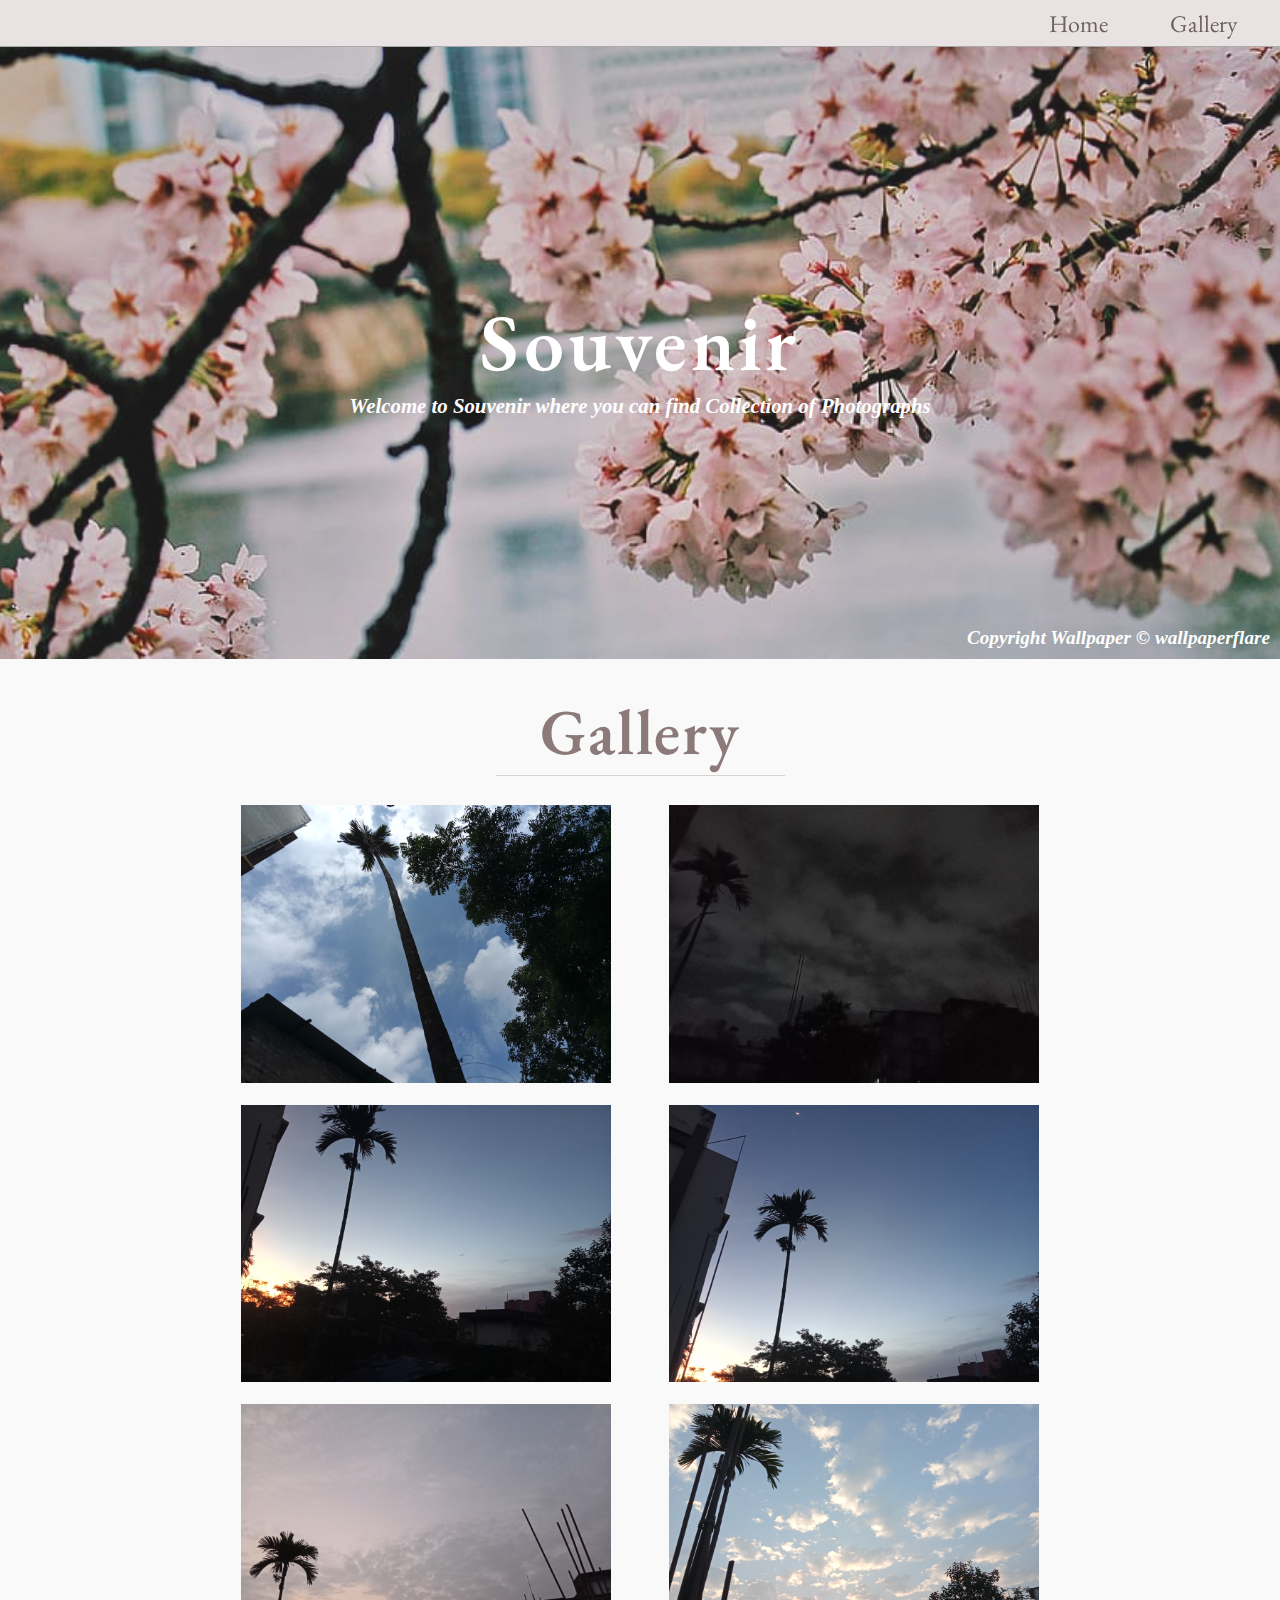
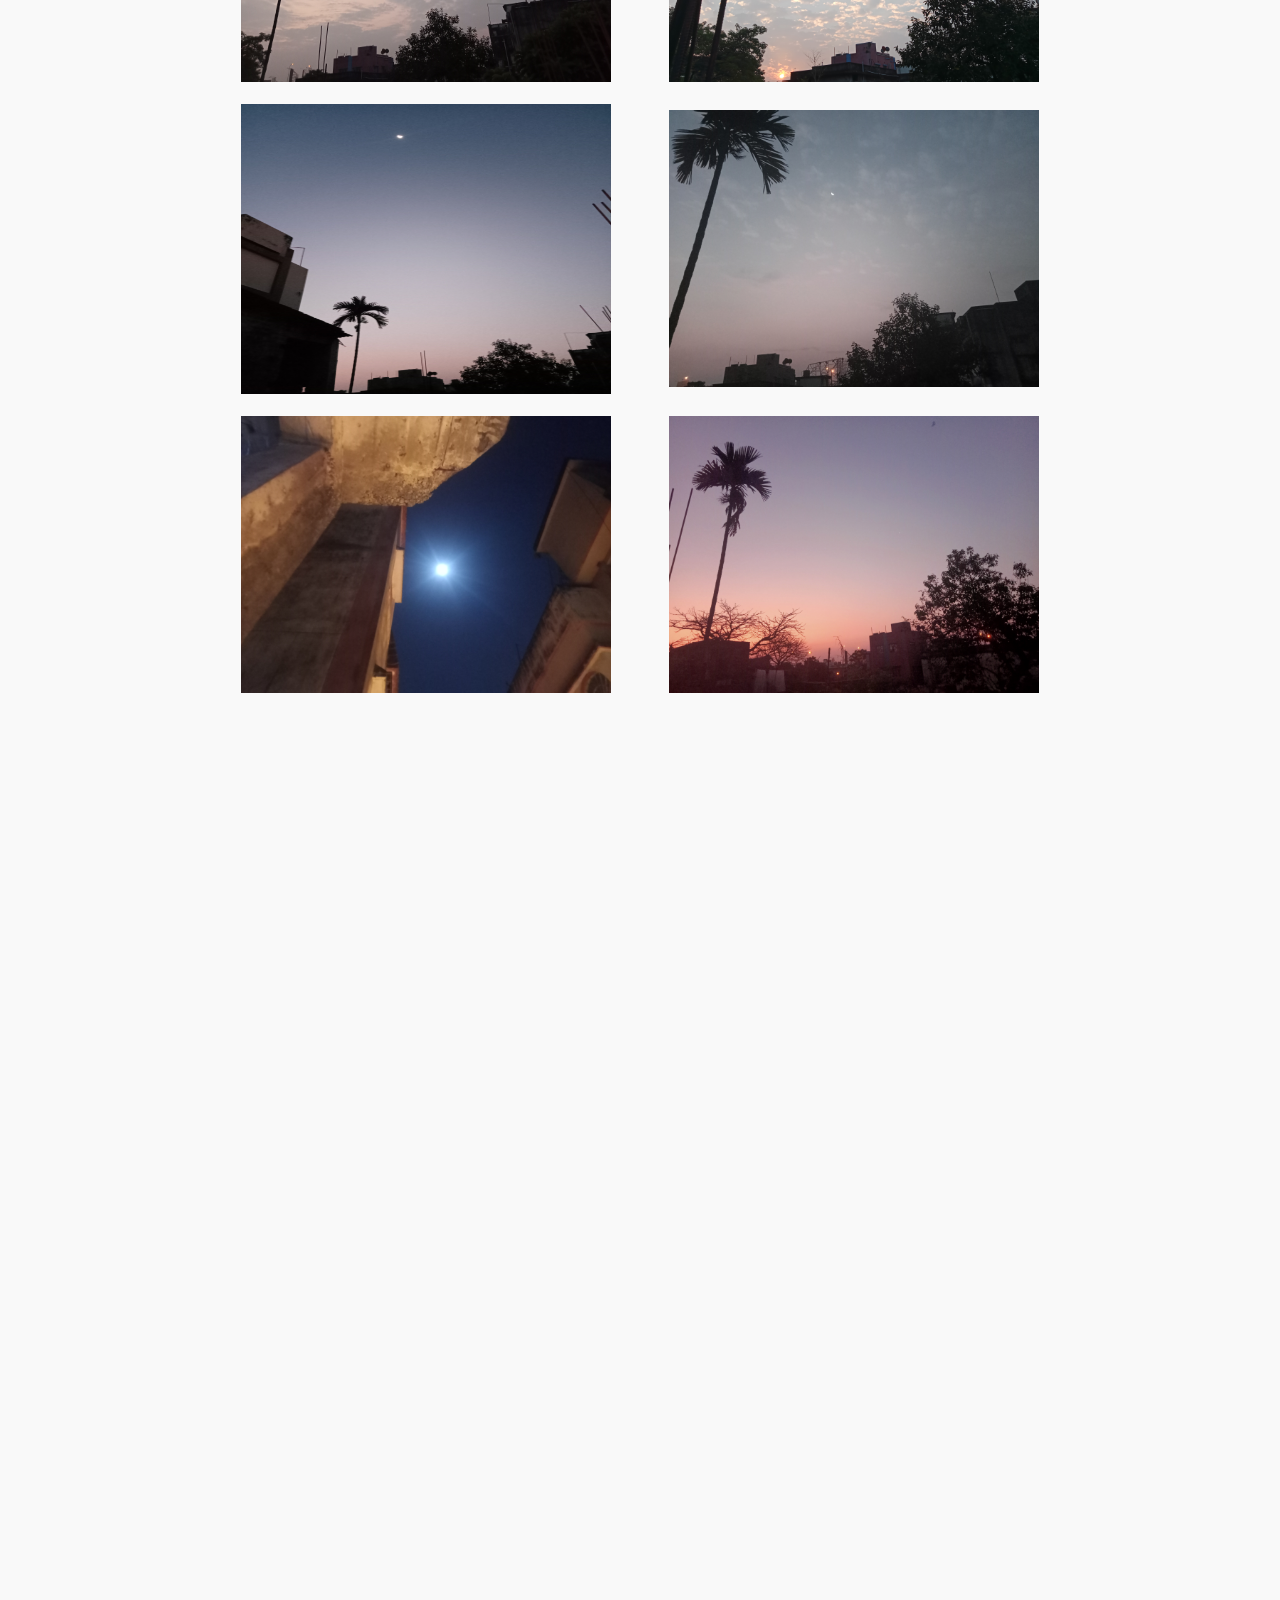
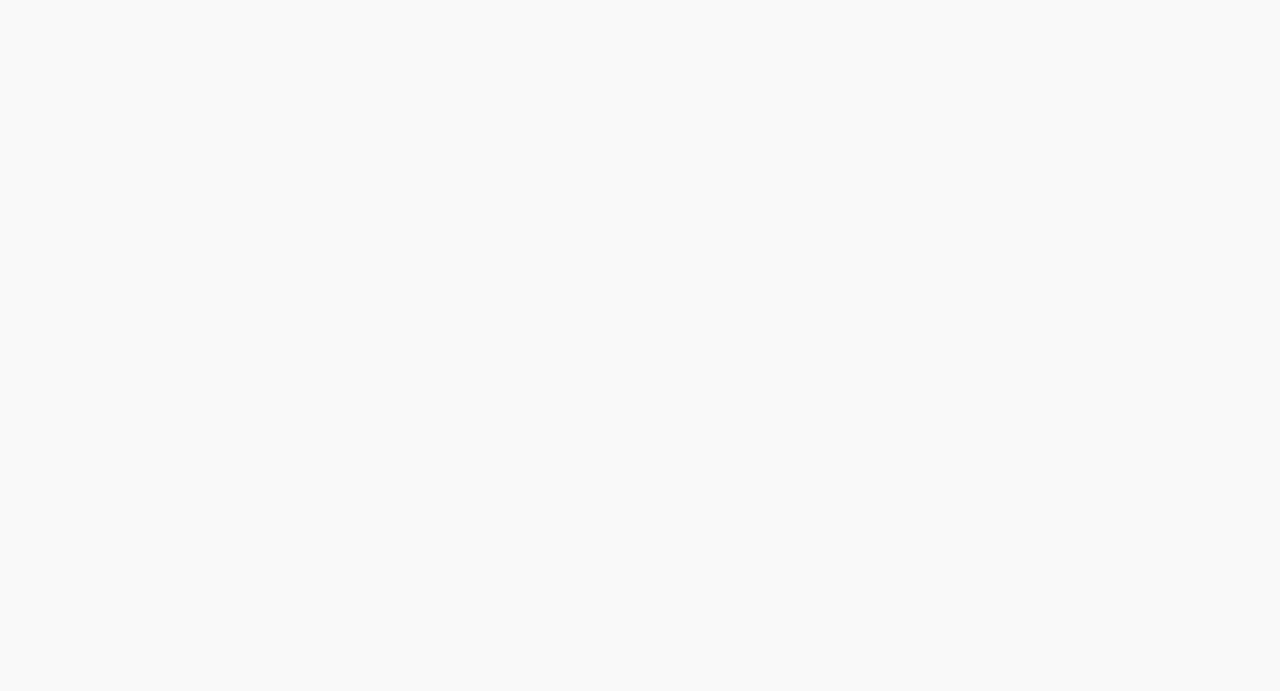
<file: index.html>
<!DOCTYPE html>
<html lang="en">
<head>
    <title>Collection of Photographs | Souvenir</title>
    <meta charset="UTF-8">
    <meta name="viewport" content="width=device-width, initial-scale=1.0">
    <link rel="stylesheet" href="index.css">
    <style>
        @import url('https://fonts.googleapis.com/css2?family=EB+Garamond:ital,wght@0,400;0,600;1,400&display=swap');
    </style>
    <link href='https://unpkg.com/boxicons@2.1.2/css/boxicons.min.css' rel='stylesheet'>
</head>
<body>
    <div id="head">
    <header id="head_container" class="head_class">
        <nav id="navbar">
            <ul id="list-container" class="list-hide">
                <li><a href="#section_contain">Home</a></li>
                <li><a href="#gallery-elements">Gallery</a></li>
                <!-- <li><a href="#">Reach Us</a></li> -->
            </ul>
            <div id="menu-v" class="burger" onclick="showlists()">
                <i id="btn" class='bx bx-menu'></i>
                <i class='bx bx-x bx-x-v'></i>
            </div>
        </nav>
    </header>
    </div>
    <section id="section_contain">
        <div id="section_elements">
            <h1>Souvenir</h1>
            <p id="ele-0-dsng">Welcome to Souvenir where you can find Collection of Photographs</p>
        </div>
        <div id="ele-1">
            <p id="ele-1-dsng">Copyright Wallpaper &copy; wallpaperflare</p>
        </div>
    </section>
    <div id="gallery-container">
        <div id="gallery-elements">
            <h1 class="center">Gallery</h1>
            <div id="underline"></div>
        </div>
        <div id="gallery-imgs" >
            <img src="Pictures/Gallery/serene1.jpg" id="imgs-wh" height="290" width="290" alt="" srcset="">
            <img src="Pictures/Gallery/serene2.jpg" id="imgs-wh" height="290" width="290" alt="" srcset="">
            <img src="Pictures/Gallery/serene3.jpg" id="imgs-wh" height="290" width="290" alt="" srcset="">
            <img src="Pictures/Gallery/serene4.jpg" id="imgs-wh" height="290" width="290" alt="" srcset="">
            <img src="Pictures/Gallery/serene5.jpg" id="imgs-wh" height="290" width="290" alt="" srcset="">
            <img src="Pictures/Gallery/serene6.jpg" id="imgs-wh" height="290" width="290" alt="" srcset="">
            <img src="Pictures/Gallery/serene7.jpg" id="imgs-wh7" height="290" width="290" alt="" srcset="">
            <img src="Pictures/Gallery/serene8.jpg" id="imgs-wh" height="290" width="290" alt="" srcset="">
            <img src="Pictures/Gallery/serene9.jpg" id="imgs-wh" height="290" width="290" alt="" srcset="">
            <img src="Pictures/Gallery/serene10.jpg" id="imgs-wh" height="290" width="290" alt="" srcset="">
        </div>
    </div>
    <script src="index.js"></script>
</body>
</html>
</file>
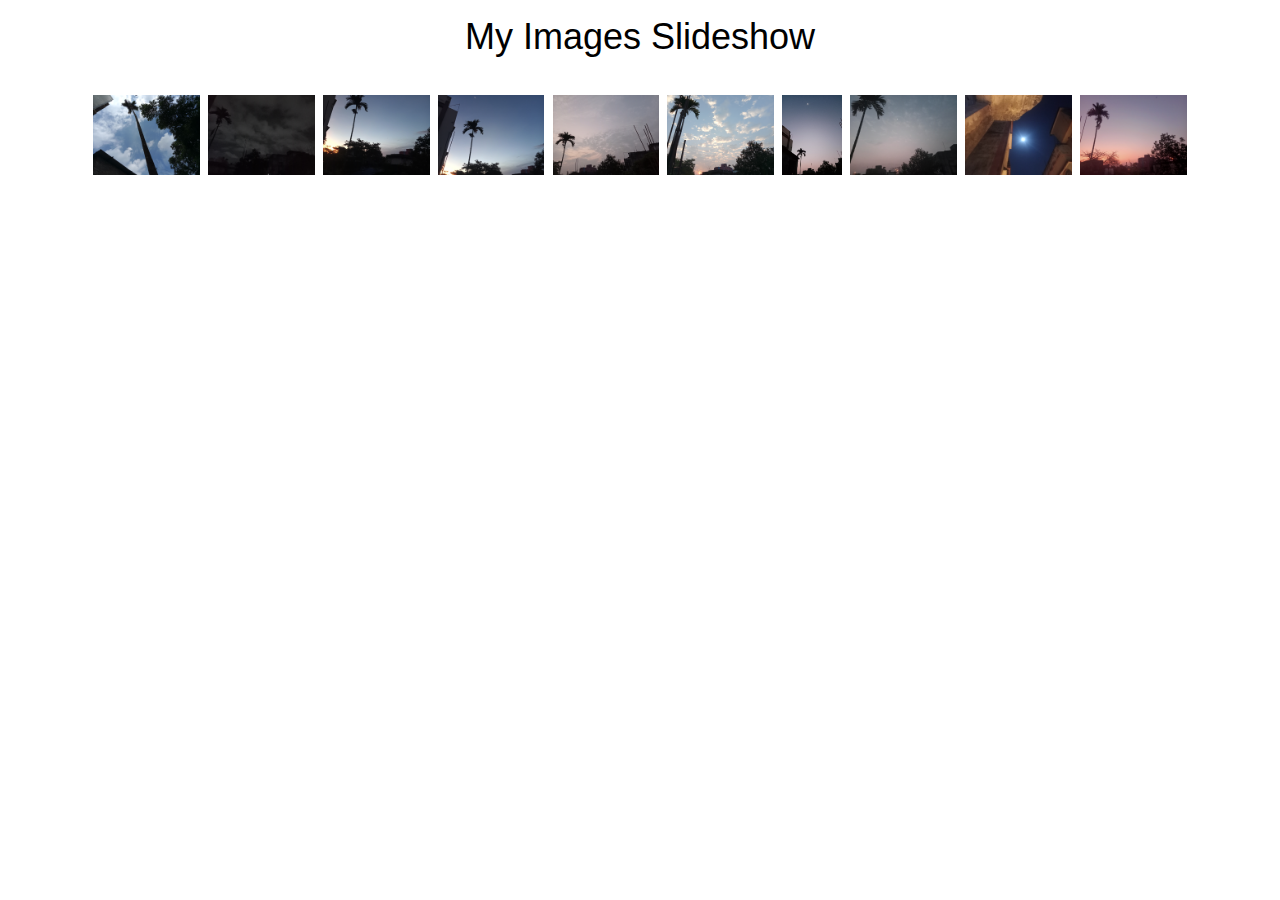
<file: Imageslider/imageslider.html>
<!DOCTYPE html>
<html lang="en">
<head>
    <title>Images Slideshow</title>
    <meta charset="UTF-8">
    <meta name="viewport" content="width=device-width, initial-scale=1.0">
    <link rel="stylesheet" href="imageslider.css">
    <link rel="stylesheet" href="https://www.w3schools.com/w3css/4/w3.css">
</head>
<body>
    <section id="imgs-container" align="center">
        <h1>My Images Slideshow</h1>
        <div id="imgs-store" class="imgs-dsn">
            <img src="../Pictures/Gallery/serene1.jpg" alt="">
            <img src="../Pictures/Gallery/serene2.jpg" alt="">
            <img src="../Pictures/Gallery/serene3.jpg" alt="">
            <img src="../Pictures/Gallery/serene4.jpg" alt="">
            <img src="../Pictures/Gallery/serene5.jpg" alt="">
            <img src="../Pictures/Gallery/serene6.jpg" alt="">
            <img src="../Pictures/Gallery/serene7.jpg" alt="">
            <img src="../Pictures/Gallery/serene8.jpg" alt="">
            <img src="../Pictures/Gallery/serene9.jpg" alt="">
            <img src="../Pictures/Gallery/serene10.jpg" alt="">
        </div>
    </section>
</body>
</html>
</file>
<file: index.css>
*{
    padding: 0px;
    margin: 0px;
    box-sizing: border-box;
}
html{
    scroll-behavior: smooth;
}
#head{
    position: sticky;
    top: 0px;
    z-index: 1;
}
header::before{
    content: "";
    background-color: #d9cfcf;
    position: absolute;
    width: 100%;
    height: 100%;
    z-index: -2;
    opacity: 0.6;
}

header{
    position: relative;
    top: 0px;
    left: 0px;
    right: 0px;
    width: 100%;
    border-bottom: 1px solid darkgray;
}
.head_class{
    height: 47px;
}
header ul li a{
    color: #706161;
    text-decoration: none;
    list-style: none;
    font-family: 'EB Garamond', serif;
    font-size: 1.5rem;
    font-weight: 400;
}
ul#list-container {
    position: absolute;
    right: 1%;
}
header ul li{
    display: inline-block;
    padding: 8px 29px;
}
#menu-v{
    opacity: 0;
}
/* section */
section::before{
    content: "";
    background: url('Pictures/Wallpaper.jpg')no-repeat center center/cover;
    position: absolute;
    width: 100%;
    height: 100%;
    z-index: -1;
}
section{
    position: relative;
    width: 100%;
    height: 68vh;
    left: 0;
    right: 0;
    display: flex;
    flex-direction: column;
    justify-content: center;
    align-items: center;
    align-content: center;
    opacity: 0.9;
}
#section_elements{
    display: flex;
    flex-direction: column;
    justify-content: center;
    align-items: center;
    align-content: center;
}
section h1{
    color: white;
    font-size: 5rem;
    letter-spacing: 4px;
    font-family: 'EB Garamond', serif;
    font-weight: 600;
    font-style: normal;
}
#ele-0-dsng{
    color: white;
    font-size: 1.3rem;
    font-weight: 600;
    font-style:italic;
}
#ele-1-dsng{
    position: absolute;
    bottom: 0px;
    right: 10px;
    padding-bottom: 10px;
    font-size: 1.2rem;
    font-style:italic;
    font-weight: bold;
    color: white;
}
/* gallery heading */
#gallery-elements h1{
    margin-top: 29px;
    font-size: 4rem;
    font-family: 'EB Garamond', serif;
    font-weight: 600;
    font-style: normal;
    letter-spacing: 2px;
    color: #8c7a7a;
}
#underline{
    border-bottom: 1px solid #d8d2d2;
    margin: auto;
    width: 289px;
    padding-top: 2px;
}
/* gallery background */
#gallery-container::before{
    content:"";
    background-color: #f9f9f9;
    /* background-color: #706161; */
    position: absolute;
    width: 100%;
    height: 100%;
    z-index: -1;
}
/* gallery */
#gallery-container{
    position: relative;
    height: 70rem;
    margin-top: 0px;
    border: 2px solid  #f9f9f9;
}
#gallery-imgs{
    top: 120px;
    margin-top: 18px;
    display: flex;
    flex-wrap: wrap;
    align-content: center;
    justify-content: center;
    align-items: center;
}
#gallery-imgs img{
    margin: 11px 29px;
    cursor: pointer;
    overflow: hidden;
    flex-wrap: wrap;
    align-content: center;
    justify-content: center;
    align-items: center;
    
}
#gallery-imgs img:hover{
    transition: 1s all;
    transform: scale3d(1.2,1.2,1.2);
}
/* imgs width and height */
#gallery-imgs #imgs-wh{
    height: auto;
    width: 370px;
}
#gallery-imgs #imgs-wh7{
    height: 290px;
    width: 370px;
}
.center{
    text-align: center;
}

/* gallery height */
@media screen and (max-width: 1320px)
{
    #gallery-container{
        height: 202rem;
    }
}
/* responsive design*/
@media screen and (max-width: 650px)
{
    header{
        transition: all 0.4s ease-out;
    }
    #menu-v{
        opacity: 1;
    }
    ul#list-container{
        position: static;
        right: 0%;
    }
    /* navbar */
    header ul li a{
        font-size: 1rem;
    }
    header ul li{
        display: flex;
        flex-direction: column;
        justify-content: center;
        align-items: center;
        float: none;
        padding-top: 14px;
    }
    .h-inc-icon{
        height: 125px;
    }
    .list-hide{
        visibility: hidden;
    }
    .list-show{
        display: flex;
        flex-direction: column;
        visibility: visible;

    }

   
    /* hamburger icon dsn */
    .burger{
        position: absolute;
        right: 1%;
        top: 6px;
    }
    #line{
        width: 33px;
        height: 3px;
        background-color: #898686;
        margin: 4px 3px;
    }
    #btn{
        color: #898686;
        font-size: 34px;
    }
    .bx-x{
        font-size: 34px;
        position: absolute;
        right: 1%;
        top: 6px;
    }
    .bx-x-v{
        visibility: hidden;
    }
    .bx-show{
        visibility: visible;
    }
    /* to hide menu */
    .bx-y-v{
        visibility: hidden;
    }
    /* section */
    section{
        height: 57vh;
    }
    section h1{
        font-size: 4.1rem;
    }
    /* section elements */
    #ele-0-dsng{
        font-size: 1.2rem;
        text-align: center;
    }
    #ele-1-dsng{
        font-size: 0.9rem;
    }
    /* gallery */
    #gallery-elements h1{
        font-size: 3.3rem;
    }
}
</file>
<file: Imageslider/imageslider.css>
*{
    padding: 0px;
    margin: 0px;
    box-sizing: border-box;
}
.imgs-dsn img{
    height: 80px;
    padding: 0px 2px;
    margin-top: 21px;
    cursor: pointer;
    overflow: hidden;
}
.imgs-dsn img:hover{
    box-shadow: 0 4px 10px 0 rgb(0 0 0 / 20%), 0 4px 20px 0 rgb(0 0 0 / 19%);
    transform: scale3d(1.1,1.1,1.1);
    transition: transform 0.4s ease-out;
}
</file>
